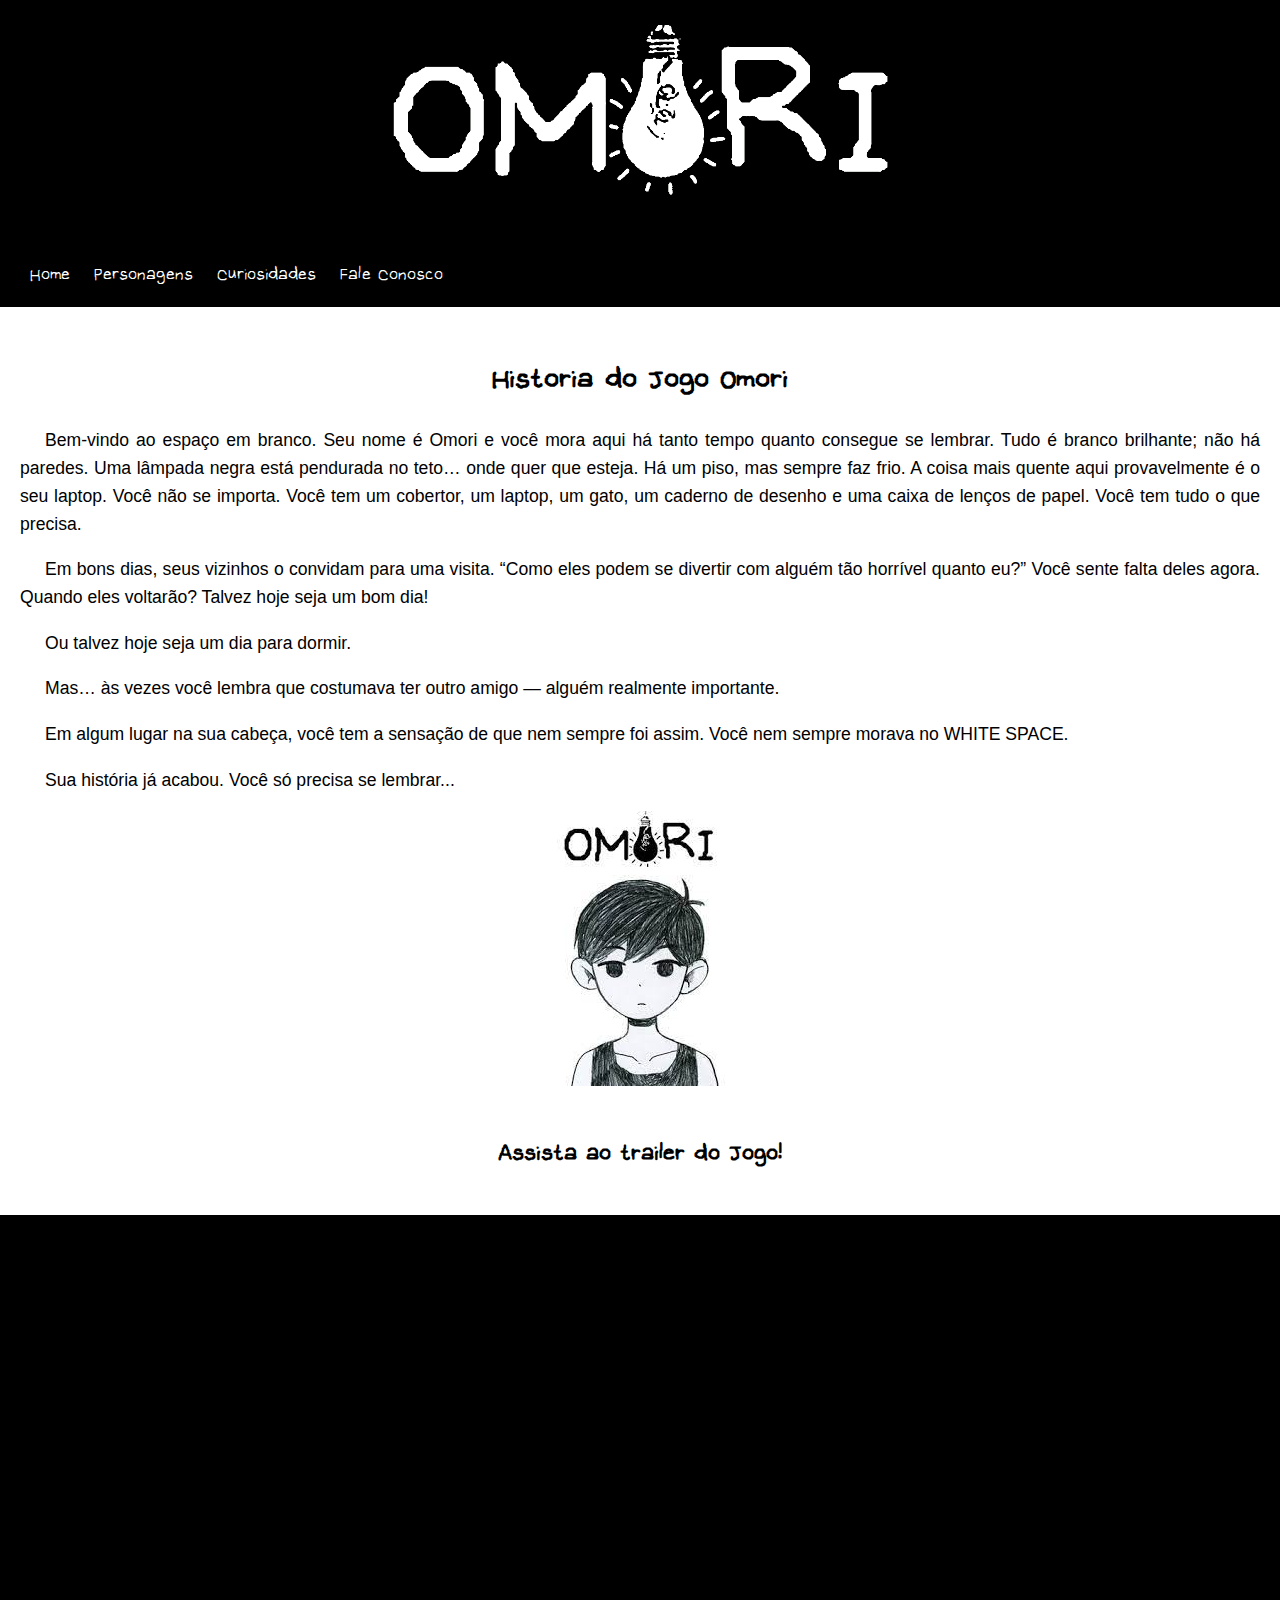
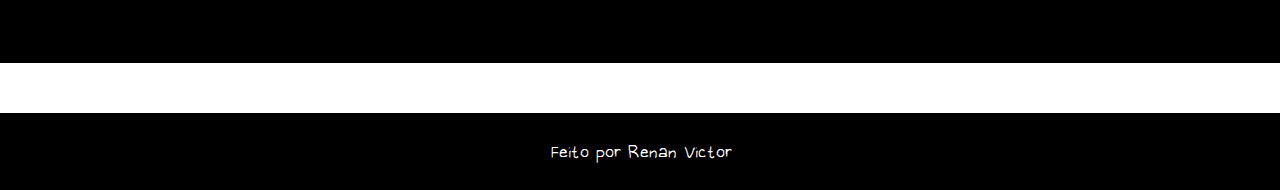
<file: index.html>
<!DOCTYPE html>
<html lang="en">
<head>
    <meta charset="UTF-8">
    <meta name="viewport" content="width=device-width, initial-scale=1.0">
    <link rel="stylesheet" href="style.css">
    <link rel="shortcut icon" href="imagens/omori icone.png" type="image/x-icon">
    <title>Omori</title>
</head>
<body>
    <header>
      
    </header>      
        <nav>
       <a href="index.html" target="_self">Home</a>
        <a href="personagens.html" target="_self">Personagens</a>
        <a href="curiosidades.html" target="_self">Curiosidades</a>
        <a href="#">Fale Conosco</a>
    </nav>
    <main>

<article>
    <h1>Historia do Jogo Omori</h1>

    <p>Bem-vindo ao espaço em branco. Seu nome é Omori e você mora aqui há tanto tempo quanto consegue se lembrar. Tudo é branco brilhante; não há paredes. Uma lâmpada negra está pendurada no teto… onde quer que esteja. Há um piso, mas sempre faz frio. A coisa mais quente aqui provavelmente é o seu laptop. Você não se importa. Você tem um cobertor, um laptop, um gato, um caderno de desenho e uma caixa de lenços de papel. Você tem tudo o que precisa.

    </p>

    <p>Em bons dias, seus vizinhos o convidam para uma visita. “Como eles podem se divertir com alguém tão horrível quanto eu?” Você sente falta deles agora. Quando eles voltarão? Talvez hoje seja um bom dia!

    </p>

    <p>Ou talvez hoje seja um dia para dormir.

    </p>

    <p>Mas… às vezes você lembra que costumava ter outro amigo — alguém realmente importante.
    </p>

    <p>Em algum lugar na sua cabeça, você tem a sensação de que nem sempre foi assim. Você nem sempre morava no WHITE SPACE.</p>


    <p>Sua história já acabou. Você só precisa se lembrar...</p>

        <img src="imagens/download.jpg" alt="" class="fotojogo">

        <h2>Assista ao trailer do Jogo!</h2>

        <div id="video">
            <iframe width="560" height="315" src="https://www.youtube.com/embed/erzgjfU271g" title="YouTube video player" frameborder="0" allow="accelerometer; autoplay; clipboard-write; encrypted-media; gyroscope; picture-in-picture; web-share" allowfullscreen></iframe>
        </div>

</article>

    </main>

<footer>
    <p>Feito por Renan Victor</p>
</footer>
</body>
</html>
</file>
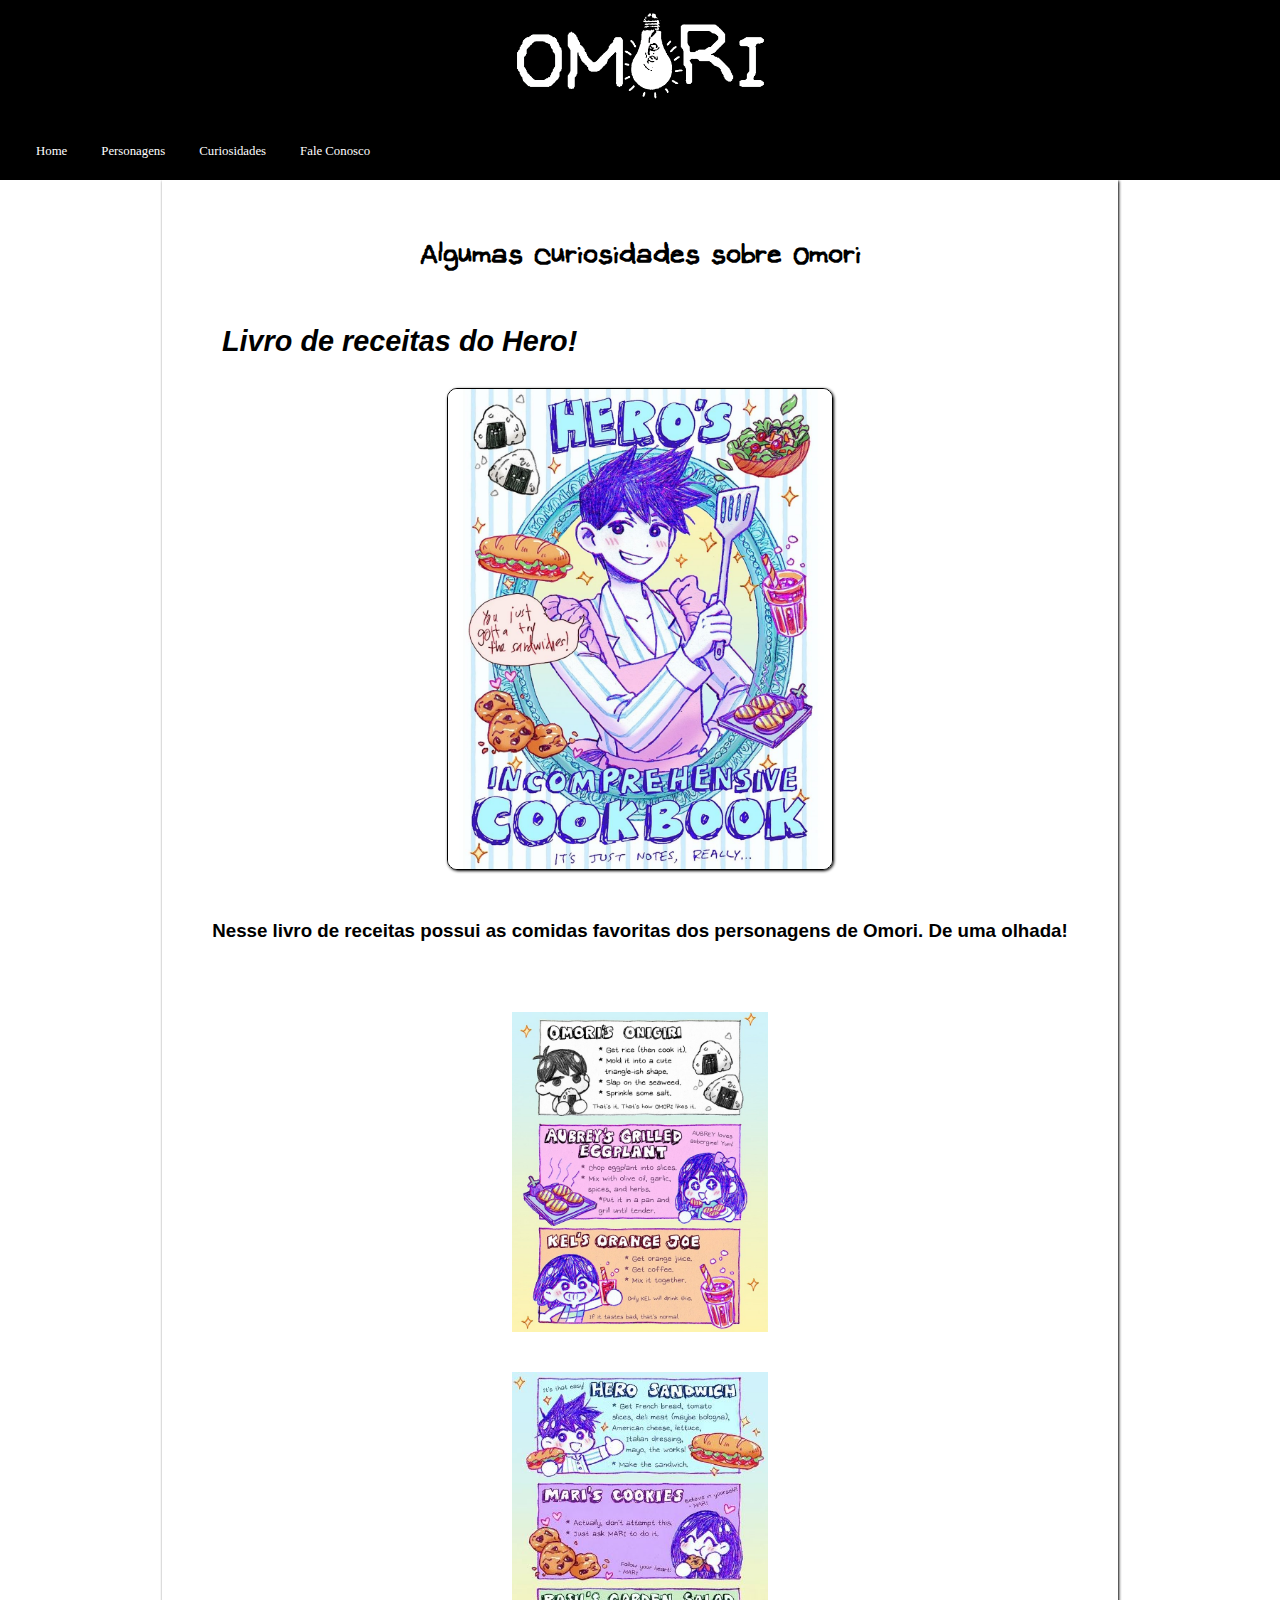
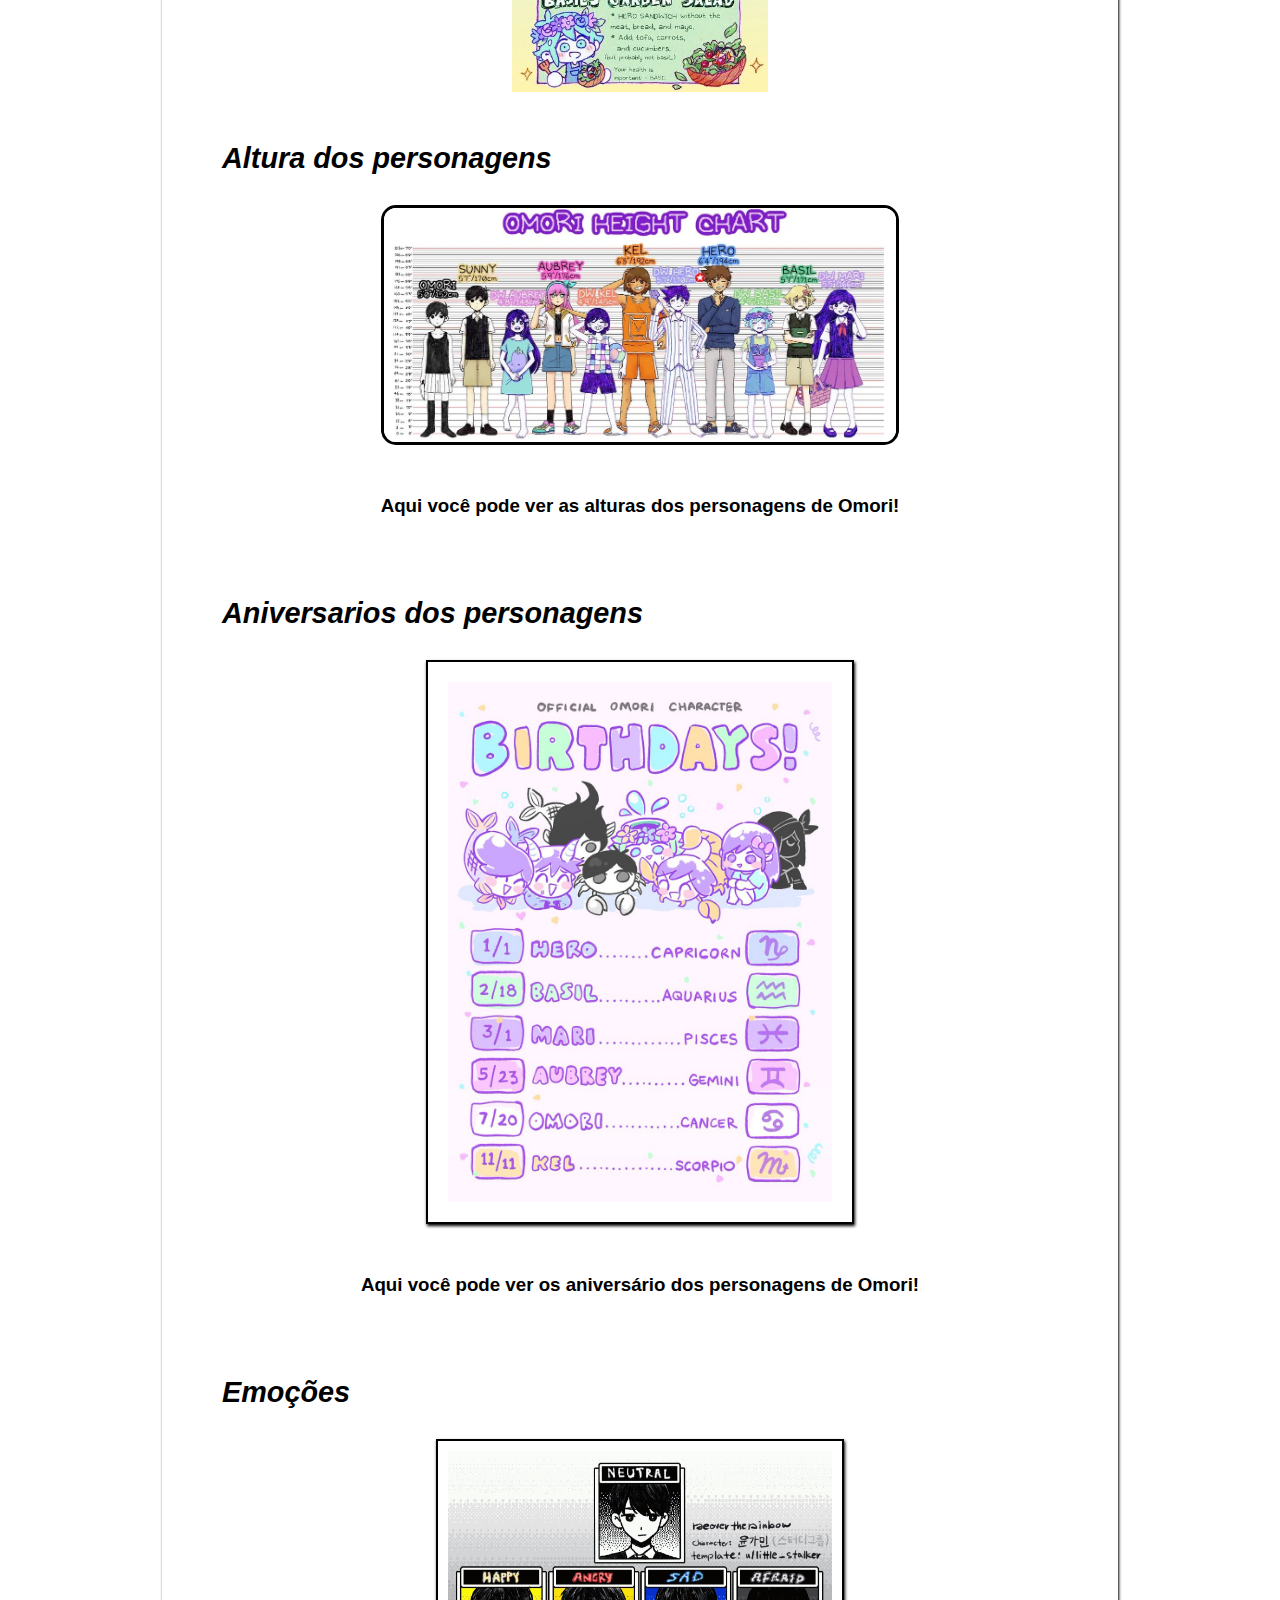
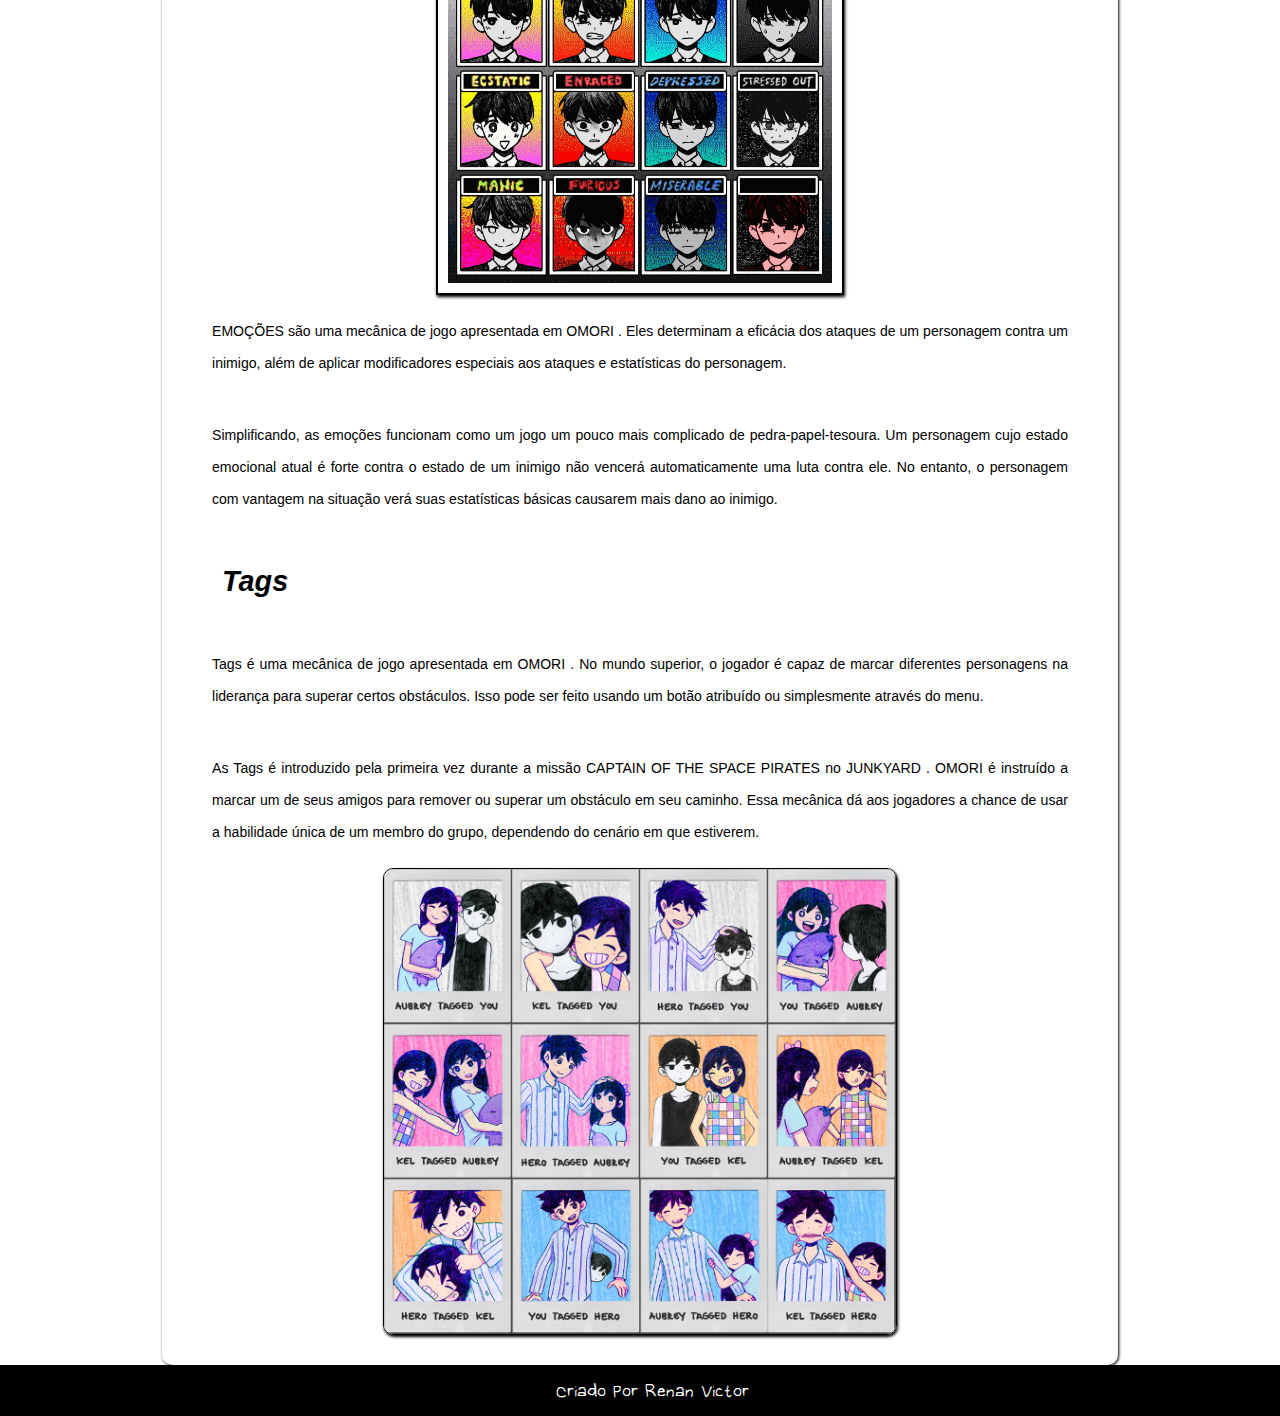
<file: curiosidades.html>
<!DOCTYPE html>
<html lang="en">
<head>
    <meta charset="UTF-8">
    <meta name="viewport" content="width=device-width, initial-scale=1.0">
    <link rel="stylesheet" href="curiosidades.css">
    <link rel="shortcut icon" href="omori icone.png" type="image/x-icon">
    <title>Curiosidades</title>
</head>
<body>
    <header>
            <img src="imagens/omori-logo.png" alt="" id="logo">
  
    <nav>
        <a href="index.html" target="_self">Home</a>
        <a href="personagens.html" target="_self">Personagens</a>
        <a href="curiosidades.html" target="_self">Curiosidades</a>
        <a href="#">Fale Conosco</a>
    </nav>
      </header>
    <main> 
        <article>
            <h1>Algumas Curiosidades sobre Omori</h1>
        
           <h2>Livro de receitas do Hero!
        </h2>
            <div id="Livro">
               <img src="imagens/capa_livro.jpg" alt="">
            </div>

            <h3>Nesse livro de receitas possui as comidas favoritas dos personagens de Omori. De uma olhada!</h3>

            <div id="Receitas">
               <img src="imagens/receitas 1.jpg" alt="">
               <img src="imagens/receitas 2.jfif" alt="">
            </div>
              
            
   

        
            <h2>Altura dos personagens</h2>

          
            <div id="altura">
                <img src="imagens/alturas.JPG" alt="">
         
            </div>
            
         

            <h3>Aqui você pode ver as alturas dos personagens de Omori!</h3>
        




            <h2>Aniversarios dos personagens</h2>

            <div id="aniversario">

                <img src="imagens/aniversario.jpg" alt="">

            </div>

            <h3>Aqui você pode ver os aniversário dos personagens de Omori!</h3>
        

       
        <h2>Emoções</h2>

      <div id="gifemoções">
        <img src="imagens/emoçoes.gif" alt="">
      </div>

            
        <p>EMOÇÕES são uma mecânica de jogo apresentada em OMORI . Eles determinam a eficácia dos ataques de um personagem contra um inimigo, além de aplicar modificadores especiais aos ataques e estatísticas do personagem.
        </p>

        <p>Simplificando, as emoções funcionam como um jogo um pouco mais complicado de pedra-papel-tesoura. Um personagem cujo estado emocional atual é forte contra o estado de um inimigo não vencerá automaticamente uma luta contra ele. No entanto, o personagem com vantagem na situação verá suas estatísticas básicas causarem mais dano ao inimigo.

        </p>


        <h2>Tags</h2>
       <p>Tags é uma mecânica de jogo apresentada em OMORI . No mundo superior, o jogador é capaz de marcar diferentes personagens na liderança para superar certos obstáculos. Isso pode ser feito usando um botão atribuído ou simplesmente através do menu.
    </p>

    <p>As Tags é introduzido pela primeira vez durante a missão CAPTAIN OF THE SPACE PIRATES no JUNKYARD . OMORI é instruído a marcar um de seus amigos para remover ou superar um obstáculo em seu caminho. Essa mecânica dá aos jogadores a chance de usar a habilidade única de um membro do grupo, dependendo do cenário em que estiverem.</p>

        <div id="tags">
            <img src="imagens/tags.jpg" alt="">
        </div>

        </article>


    </main>

    <footer>
        <p>Criado Por Renan Victor</p>
    </footer>
</body>
</html>
</file>
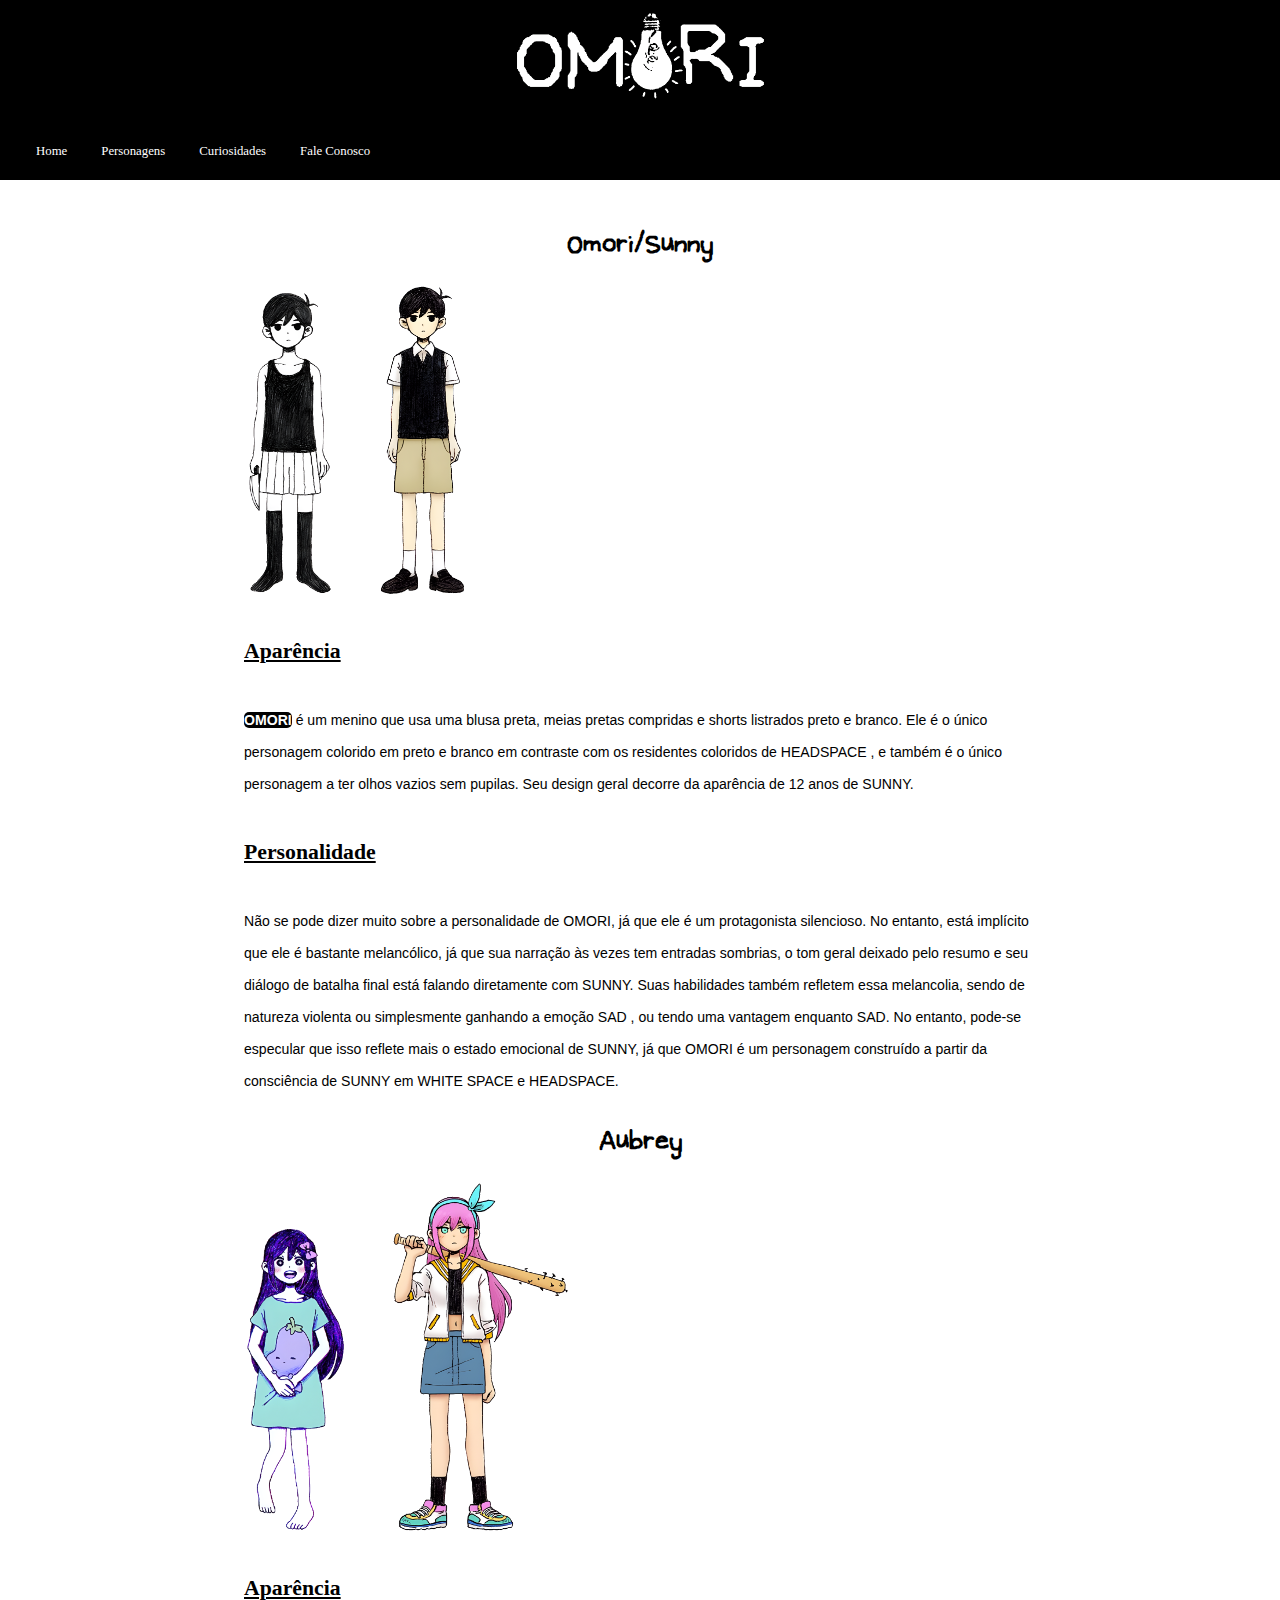
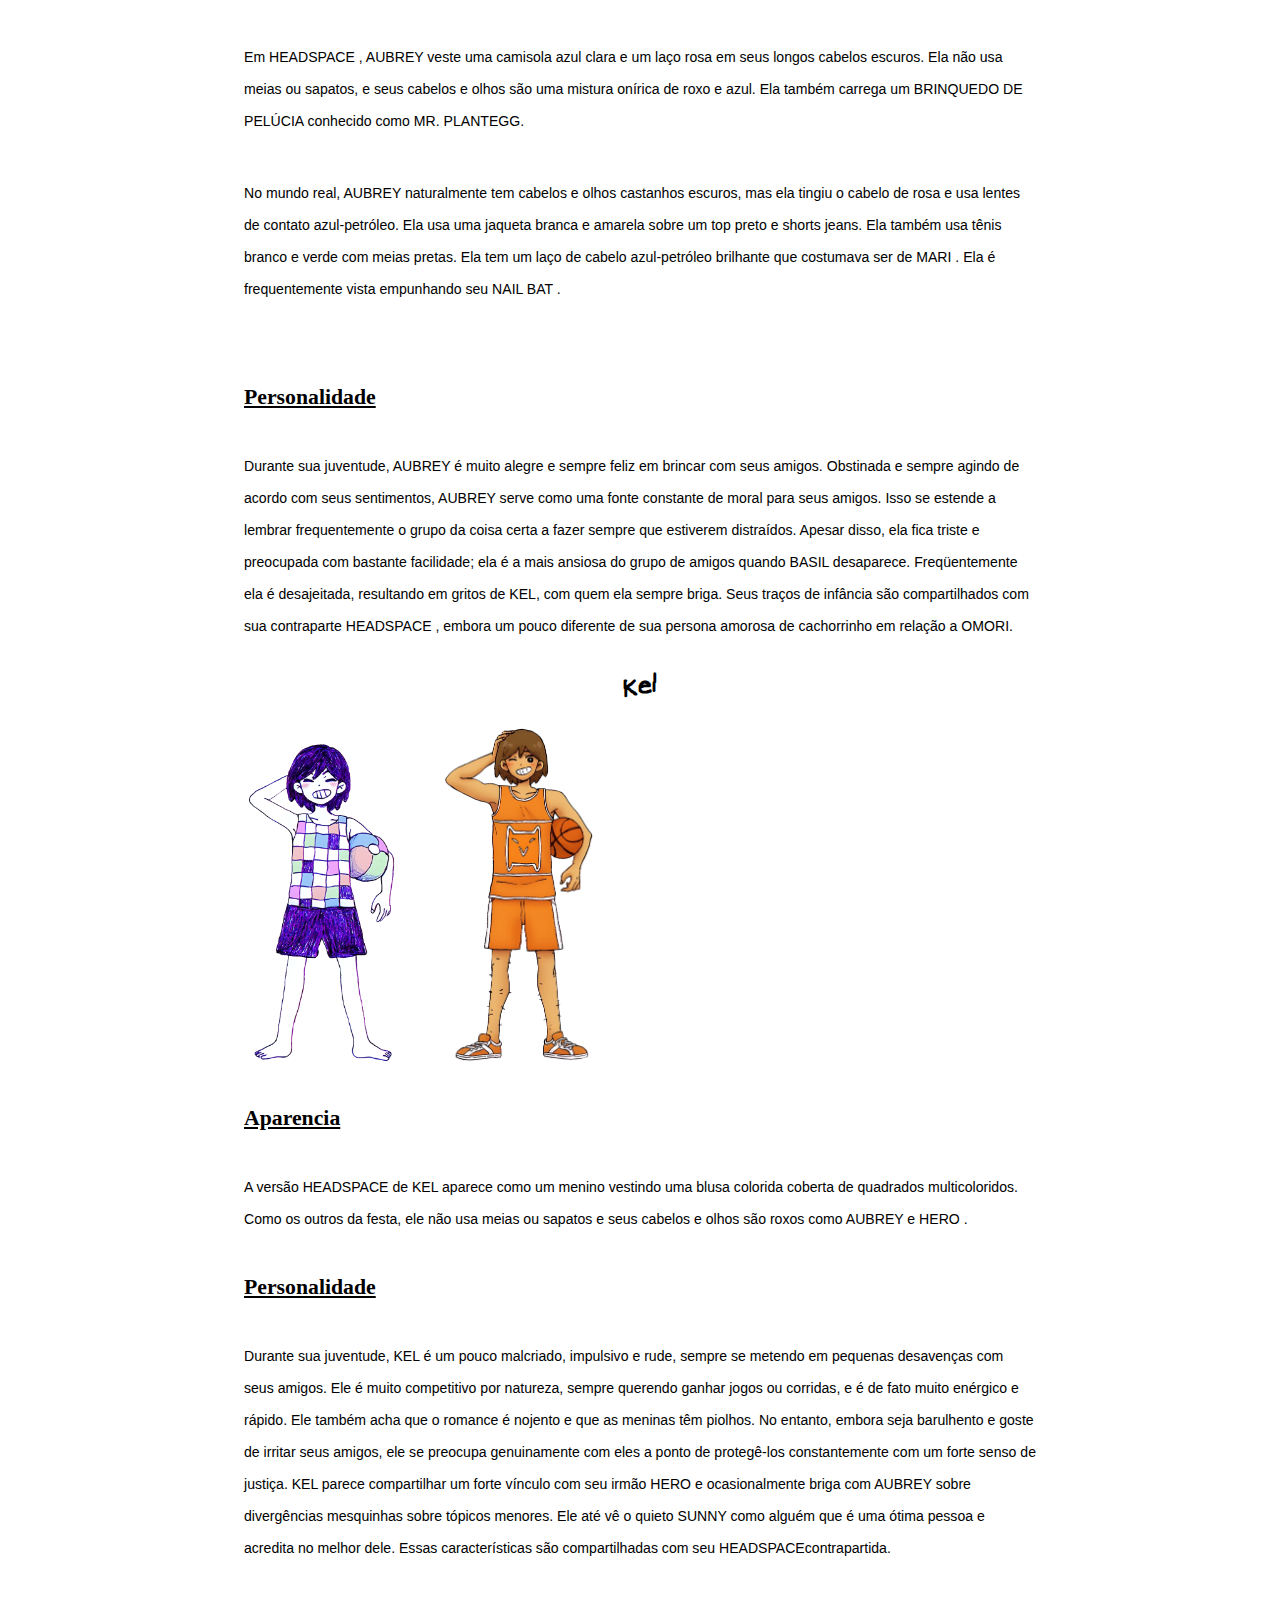
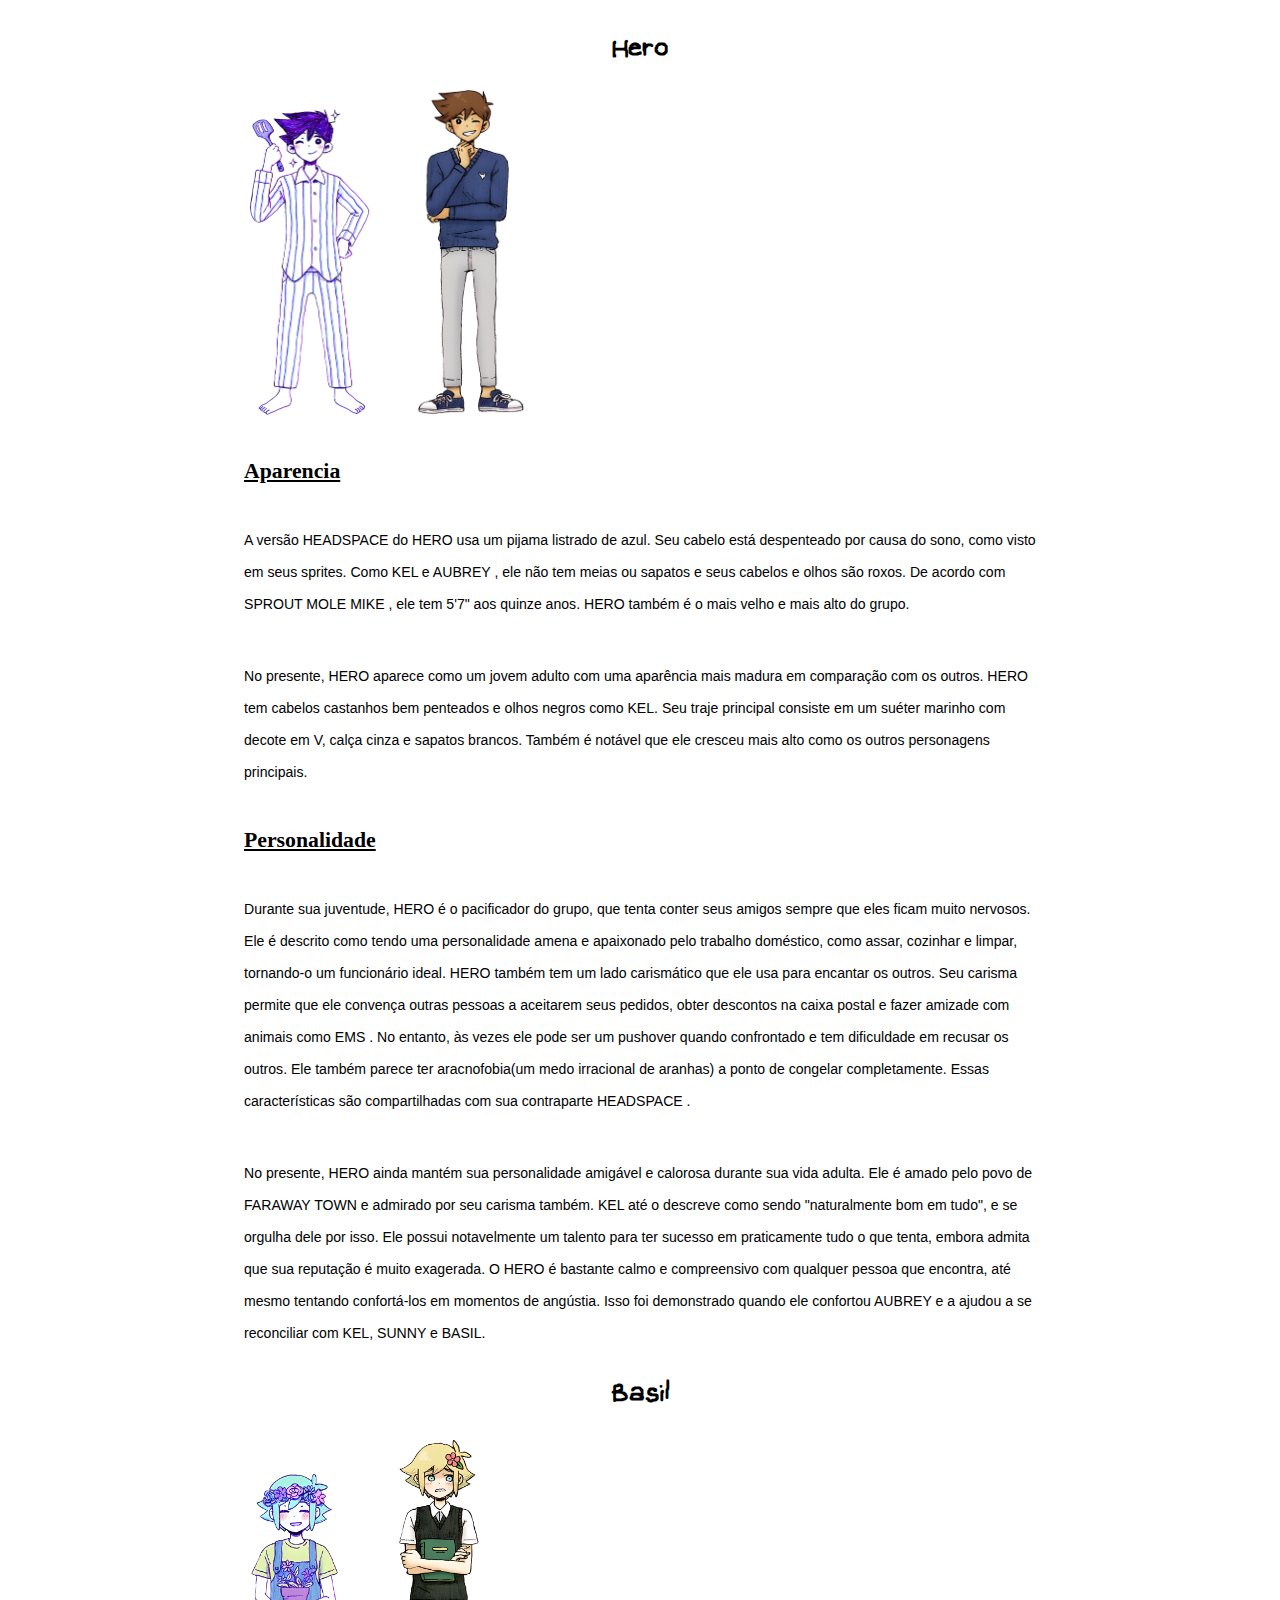
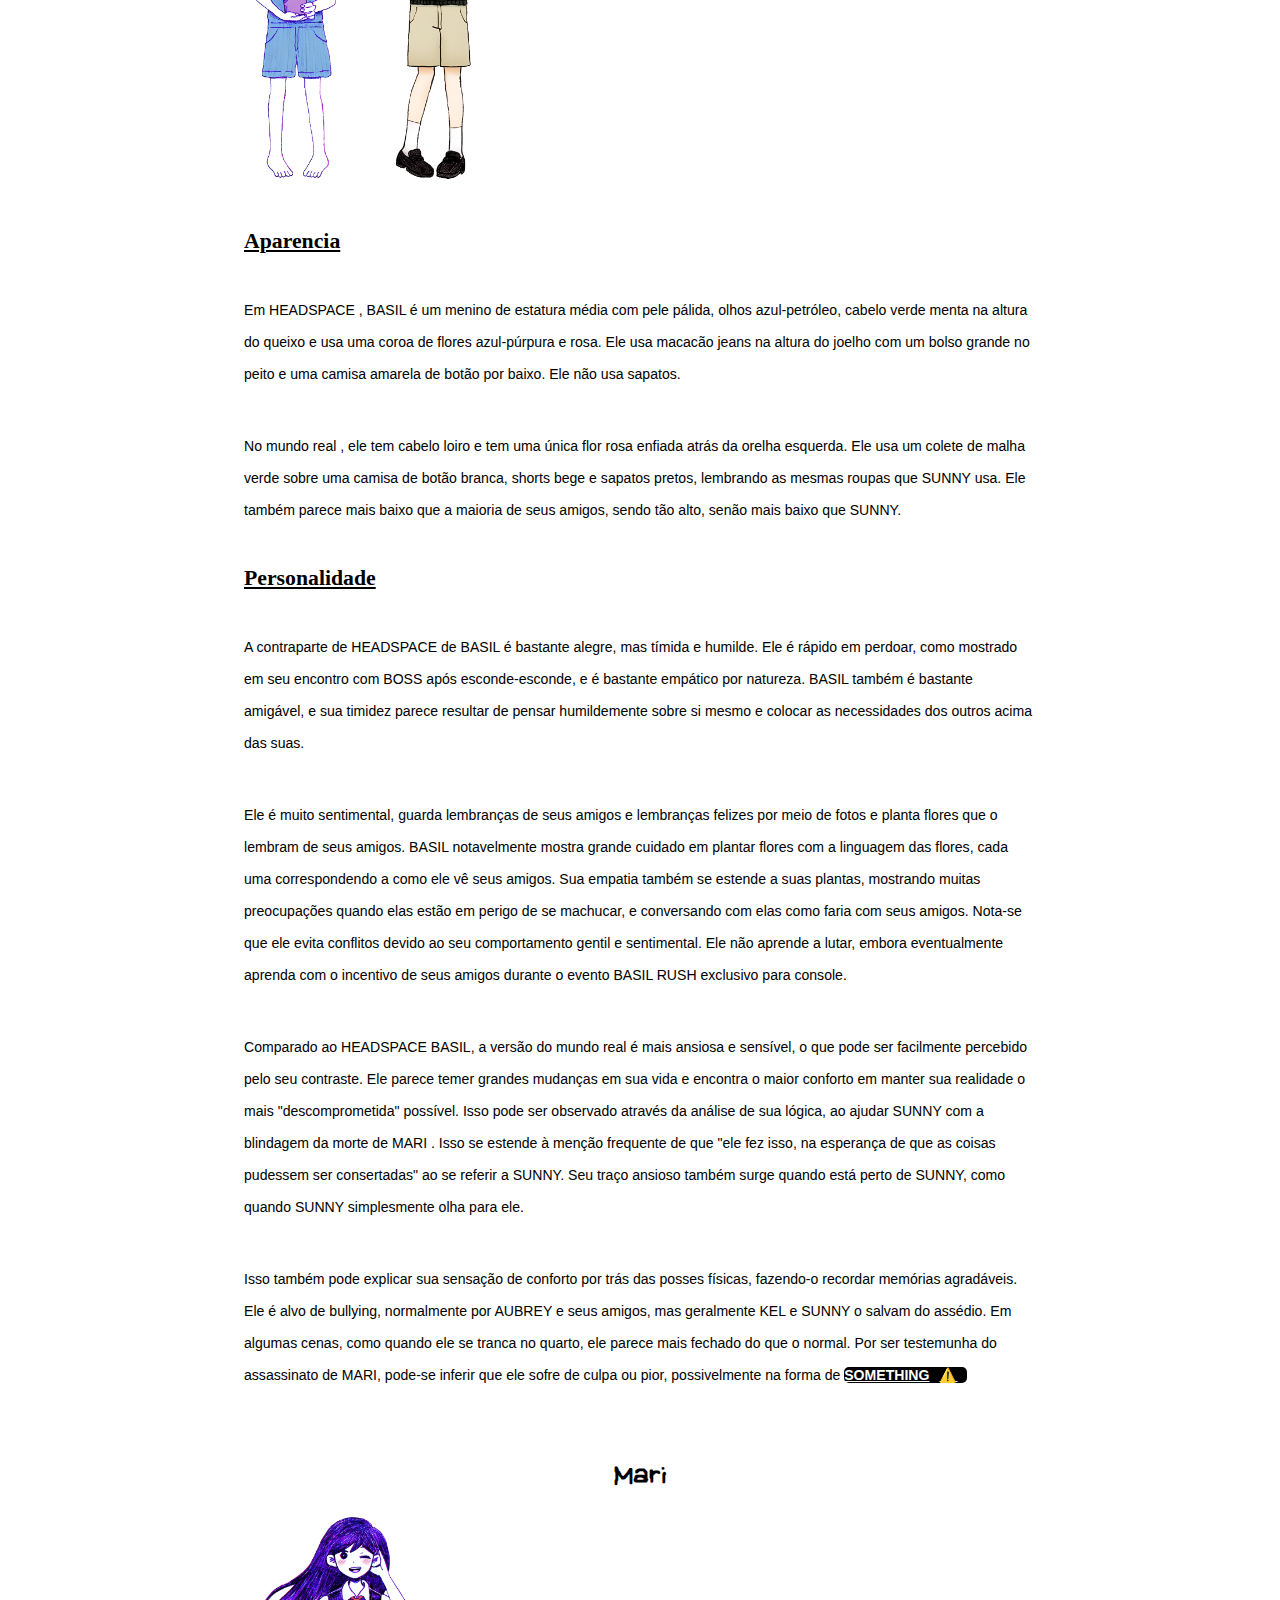
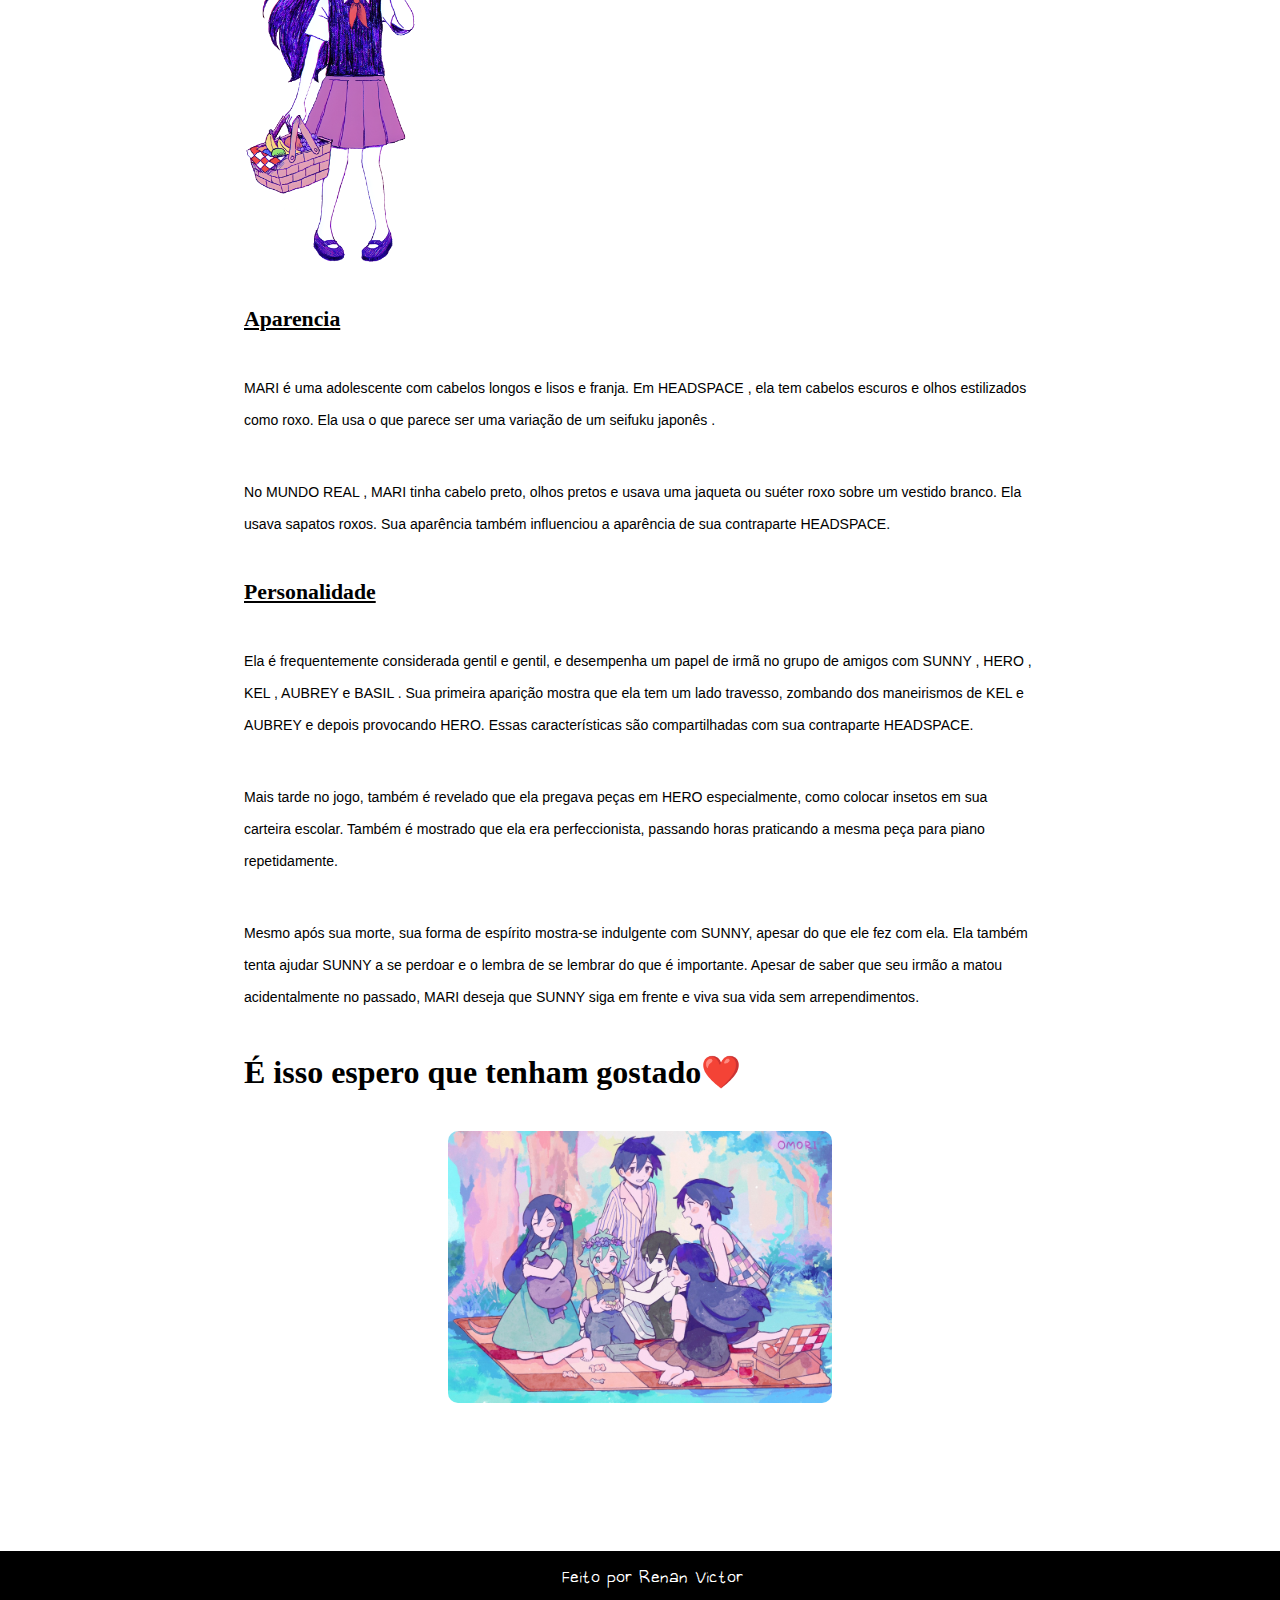
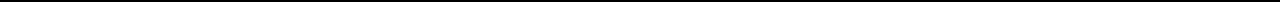
<file: personagens.html>
<!DOCTYPE html>
<html lang="en">
<head>
    <meta charset="UTF-8">
    <meta name="viewport" content="width=device-width, initial-scale=1.0">
    <link rel="stylesheet" href="personagens.css">
    <link rel="shortcut icon" href="omori icone.png" type="image/x-icon">
    <title>Personagens</title>
</head>
<body>
   <header>
    
    <img src="imagens/omori-logo.png" alt="" id="logo">
  
  
    
    <nav>
        <a href="index.html" target="_self">Home</a>
        <a href="personagens.html" target="_self">Personagens</a>
        <a href="curiosidades.html" target="_self">Curiosidades</a>
        <a href="#">Fale Conosco</a>
    </nav>
    
         </header>

    <main>

    <article>

        

        <h2>Omori/Sunny</h2>
        <div id="personagens">
            <img src="imagens/Omori_Fullbody_Profile.png" alt="" class="sunny">

            <img src="imagens/sunny.png" alt="" class="sunny">
        </div>
        <h3>Aparência</h3>
        <p><strong>OMORI</strong> é um menino que usa uma blusa preta, meias pretas compridas e shorts listrados preto e branco. Ele é o único personagem colorido em preto e branco em contraste com os residentes coloridos de HEADSPACE , e também é o único personagem a ter olhos vazios sem pupilas. Seu design geral decorre da aparência de 12 anos de SUNNY.

        </p>

        <h3>Personalidade</h3>
            <p>Não se pode dizer muito sobre a personalidade de OMORI, já que ele é um protagonista silencioso. No entanto, está implícito que ele é bastante melancólico, já que sua narração às vezes tem entradas sombrias, o tom geral deixado pelo resumo e seu diálogo de batalha final está falando diretamente com SUNNY. Suas habilidades também refletem essa melancolia, sendo de natureza violenta ou simplesmente ganhando a emoção SAD , ou tendo uma vantagem enquanto SAD. No entanto, pode-se especular que isso reflete mais o estado emocional de SUNNY, já que OMORI é um personagem construído a partir da consciência de SUNNY em WHITE SPACE e HEADSPACE.

            </p>

            <h2>Aubrey</h2>
            <div id="personagens">
                <img src="imagens/DW_Aubrey_Fullbody_Profile.png" alt="" class="aubrey">

               <img src="imagens/aubrey realword.png" alt="" class="aubrey2">
            </div>
            <h3>Aparência</h3>
            <p>Em HEADSPACE , AUBREY veste uma camisola azul clara e um laço rosa em seus longos cabelos escuros. Ela não usa meias ou sapatos, e seus cabelos e olhos são uma mistura onírica de roxo e azul. Ela também carrega um BRINQUEDO DE PELÚCIA conhecido como MR. PLANTEGG.
                <p>No mundo real, AUBREY naturalmente tem cabelos e olhos castanhos escuros, mas ela tingiu o cabelo de rosa e usa lentes de contato azul-petróleo. Ela usa uma jaqueta branca e amarela sobre um top preto e shorts jeans. Ela também usa tênis branco e verde com meias pretas. Ela tem um laço de cabelo azul-petróleo brilhante que costumava ser de MARI . Ela é frequentemente vista empunhando seu NAIL BAT .</p>
            </p>
            <h3>Personalidade</h3>
            <p>Durante sua juventude, AUBREY é muito alegre e sempre feliz em brincar com seus amigos. Obstinada e sempre agindo de acordo com seus sentimentos, AUBREY serve como uma fonte constante de moral para seus amigos.  Isso se estende a lembrar frequentemente o grupo da coisa certa a fazer sempre que estiverem distraídos. Apesar disso, ela fica triste e preocupada com bastante facilidade; ela é a mais ansiosa do grupo de amigos quando BASIL desaparece.  Freqüentemente ela é desajeitada, resultando em gritos de KEL, com quem ela sempre briga. Seus traços de infância são compartilhados com sua contraparte HEADSPACE , embora um pouco diferente de sua persona amorosa de cachorrinho em relação a OMORI.</p>

            <h2>Kel</h2>
           <div id="personagens">
            <img src="imagens/DW_Kel_Fullbody_Profile.png" alt="" class="kel">

            <img src="imagens/kel realwolrd.webp" alt="" class="kel">
        
        </div>
        <h3>Aparencia</h3>
        <p>A versão HEADSPACE de KEL aparece como um menino vestindo uma blusa colorida coberta de quadrados multicoloridos. Como os outros da festa, ele não usa meias ou sapatos e seus cabelos e olhos são roxos como AUBREY e HERO .

            <h3>Personalidade</h3>
            <p>Durante sua juventude, KEL é um pouco malcriado, impulsivo e rude, sempre se metendo em pequenas desavenças com seus amigos. Ele é muito competitivo por natureza, sempre querendo ganhar jogos ou corridas, e é de fato muito enérgico e rápido. Ele também acha que o romance é nojento e que as meninas têm piolhos.  No entanto, embora seja barulhento e goste de irritar seus amigos, ele se preocupa genuinamente com eles a ponto de protegê-los constantemente com um forte senso de justiça.  KEL parece compartilhar um forte vínculo com seu irmão HERO e ocasionalmente briga com AUBREY sobre divergências mesquinhas sobre tópicos menores. Ele até vê o quieto SUNNY como alguém que é uma ótima pessoa e acredita no melhor dele. Essas características são compartilhadas com seu HEADSPACEcontrapartida.</p>
        </p>
        
            <h2>Hero</h2>
            <div id="personagens">
                <img src="imagens/DW_Hero_Fullbody_Profile.png" alt="" class="hero">
               <img src="imagens/hero realword.png" alt="" class="hero2">
            </div>
            <h3>Aparencia</h3>
            <p>A versão HEADSPACE do HERO usa um pijama listrado de azul. Seu cabelo está despenteado por causa do sono, como visto em seus sprites. Como KEL e AUBREY , ele não tem meias ou sapatos e seus cabelos e olhos são roxos. De acordo com SPROUT MOLE MIKE , ele tem 5'7" aos quinze anos. HERO também é o mais velho e mais alto do grupo.
            </p>

            <p>No presente, HERO aparece como um jovem adulto com uma aparência mais madura em comparação com os outros. HERO tem cabelos castanhos bem penteados e olhos negros como KEL. Seu traje principal consiste em um suéter marinho com decote em V, calça cinza e sapatos brancos. Também é notável que ele cresceu mais alto como os outros personagens principais.

            </p>

            <h3>Personalidade</h3>
            <p>Durante sua juventude, HERO é o pacificador do grupo, que tenta conter seus amigos sempre que eles ficam muito nervosos. Ele é descrito como tendo uma personalidade amena e apaixonado pelo trabalho doméstico, como assar, cozinhar e limpar, tornando-o um funcionário ideal.  HERO também tem um lado carismático que ele usa para encantar os outros.   Seu carisma permite que ele convença outras pessoas a aceitarem seus pedidos, obter descontos na caixa postal e fazer amizade com animais como EMS . No entanto, às vezes ele pode ser um pushover quando confrontado e tem dificuldade em recusar os outros. Ele também parece ter aracnofobia(um medo irracional de aranhas) a ponto de congelar completamente. Essas características são compartilhadas com sua contraparte HEADSPACE .</p>
            
            <p>No presente, HERO ainda mantém sua personalidade amigável e calorosa durante sua vida adulta. Ele é amado pelo povo de FARAWAY TOWN e admirado por seu carisma também. KEL até o descreve como sendo "naturalmente bom em tudo", e se orgulha dele por isso.  Ele possui notavelmente um talento para ter sucesso em praticamente tudo o que tenta, embora admita que sua reputação é muito exagerada. O HERO é bastante calmo e compreensivo com qualquer pessoa que encontra, até mesmo tentando confortá-los em momentos de angústia. Isso foi demonstrado quando ele confortou AUBREY e a ajudou a se reconciliar com KEL, SUNNY e BASIL.</p>

            <h2>Basil</h2>
            <div id="personagens">
                <img src="imagens/DW_Basil_Fullbody_Profile.png".png" alt="" class="basil">

                <img src="imagens/basil realworld.png" alt="" class="basil">
            </div>

            <h3>Aparencia</h3>

            <p>Em HEADSPACE , BASIL é um menino de estatura média com pele pálida, olhos azul-petróleo, cabelo verde menta na altura do queixo e usa uma coroa de flores azul-púrpura e rosa. Ele usa macacão jeans na altura do joelho com um bolso grande no peito e uma camisa amarela de botão por baixo. Ele não usa sapatos.

            </p>

            <p>No mundo real , ele tem cabelo loiro e tem uma única flor rosa enfiada atrás da orelha esquerda. Ele usa um colete de malha verde sobre uma camisa de botão branca, shorts bege e sapatos pretos, lembrando as mesmas roupas que SUNNY usa. Ele também parece mais baixo que a maioria de seus amigos, sendo tão alto, senão mais baixo que SUNNY.

            </p>

            <h3>Personalidade</h3>

            <p>A contraparte de HEADSPACE de BASIL é bastante alegre, mas tímida e humilde.  Ele é rápido em perdoar, como mostrado em seu encontro com BOSS após esconde-esconde, e é bastante empático por natureza.  BASIL também é bastante amigável, e sua timidez parece resultar de pensar humildemente sobre si mesmo e colocar as necessidades dos outros acima das suas.</p>

            <p>Ele é muito sentimental, guarda lembranças de seus amigos e lembranças felizes por meio de fotos e planta flores que o lembram de seus amigos.  BASIL notavelmente mostra grande cuidado em plantar flores com a linguagem das flores, cada uma correspondendo a como ele vê seus amigos.    Sua empatia também se estende a suas plantas, mostrando muitas preocupações quando elas estão em perigo de se machucar, e conversando com elas como faria com seus amigos. Nota-se que ele evita conflitos devido ao seu comportamento gentil e sentimental.  Ele não aprende a lutar, embora eventualmente aprenda com o incentivo de seus amigos durante o evento BASIL RUSH exclusivo para console.</p>

            <p>Comparado ao HEADSPACE BASIL, a versão do mundo real é mais ansiosa e sensível, o que pode ser facilmente percebido pelo seu contraste. Ele parece temer grandes mudanças em sua vida e encontra o maior conforto em manter sua realidade o mais "descomprometida" possível.  Isso pode ser observado através da análise de sua lógica, ao ajudar SUNNY com a blindagem da morte de MARI . Isso se estende à menção frequente de que "ele fez isso, na esperança de que as coisas pudessem ser consertadas" ao se referir a SUNNY. Seu traço ansioso também surge quando está perto de SUNNY, como quando SUNNY simplesmente olha para ele.</p>

            <p>Isso também pode explicar sua sensação de conforto por trás das posses físicas, fazendo-o recordar memórias agradáveis. Ele é alvo de bullying, normalmente por AUBREY e seus amigos, mas geralmente KEL e SUNNY o salvam do assédio. Em algumas cenas, como quando ele se tranca no quarto, ele parece mais fechado do que o normal. Por ser testemunha do assassinato de MARI, pode-se inferir que ele sofre de culpa ou pior, possivelmente na forma de <strong><a href="something.html" target="_blank">SOMETHING</p></a></strong>

            </p>

            <h2>Mari</h2>
            <div id="personagens">
                <img src="imagens/DW_Mari_Fullbody_Profile.png" alt="" class="mari">
            </div>
            <h3>Aparencia</h3>
            <p>MARI é uma adolescente com cabelos longos e lisos e franja. Em HEADSPACE , ela tem cabelos escuros e olhos estilizados como roxo. Ela usa o que parece ser uma variação de um seifuku japonês .</p>

            <p>No MUNDO REAL , MARI tinha cabelo preto, olhos pretos e usava uma jaqueta ou suéter roxo sobre um vestido branco. Ela usava sapatos roxos. Sua aparência também influenciou a aparência de sua contraparte HEADSPACE.</p>

            <h3>Personalidade</h3>

            <p>Ela é frequentemente considerada gentil e gentil, e desempenha um papel de irmã no grupo de amigos com SUNNY , HERO , KEL , AUBREY e BASIL . Sua primeira aparição mostra que ela tem um lado travesso, zombando dos maneirismos de KEL e AUBREY e depois provocando HERO. Essas características são compartilhadas com sua contraparte HEADSPACE.</p>

            <p>Mais tarde no jogo, também é revelado que ela pregava peças em HERO especialmente, como colocar insetos em sua carteira escolar. Também é mostrado que ela era perfeccionista, passando horas praticando a mesma peça para piano repetidamente.</p>

            <p>Mesmo após sua morte, sua forma de espírito mostra-se indulgente com SUNNY, apesar do que ele fez com ela. Ela também tenta ajudar SUNNY a se perdoar e o lembra de se lembrar do que é importante. Apesar de saber que seu irmão a matou acidentalmente no passado, MARI deseja que SUNNY siga em frente e viva sua vida sem arrependimentos.</p>

            
                <h1> É isso espero que tenham gostado</h1>

              
                    <div id="final">

                        <img src="imagens/agradecimento2.jpg" alt="">

                    </div>

    </article>
    </main>
    <footer><p>Feito por Renan Victor</p></footer>
</body>


</html>
</file>
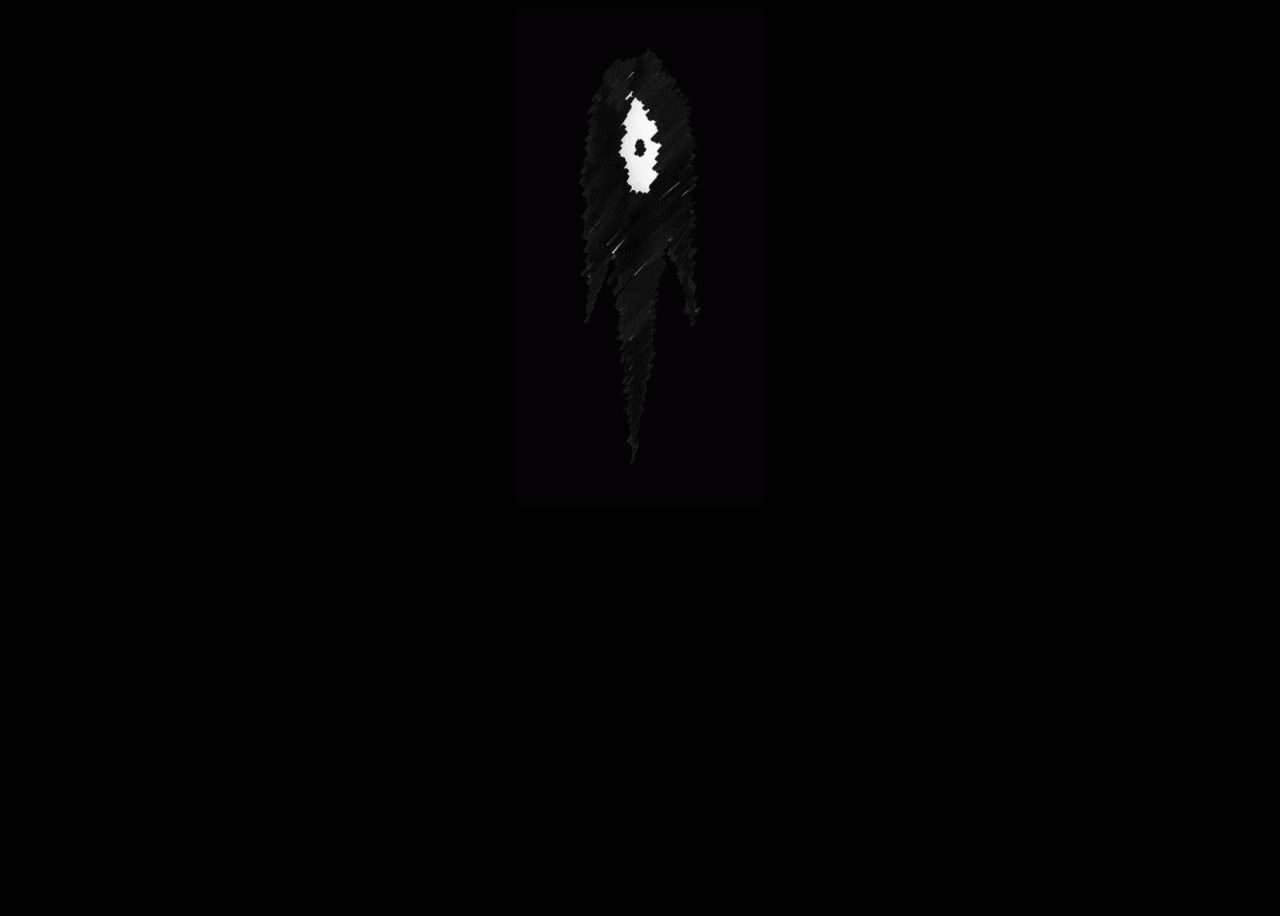
<file: something.html>
<!DOCTYPE html>
<html lang="en">
<head>
    <meta charset="UTF-8">
    <meta name="viewport" content="width=device-width, initial-scale=1.0">
    <title>Something</title>
    <style>
        body{
            height: 100vh;
            background-color: black;
           
        }

        img{
            margin: auto;
            display: block;
            cursor: pointer;
        }

        audio{
            display: none;
        }

    </style>
</head>
<body  onclick="autoAudio()">
    <img src="imagens/something-omori.gif" alt="">

  
    <audio id="playAudio" autoplay controls>

        <source src="imagens/something.mp3" type="">

    </audio>

  
</body>

<script>

window.onload = autoAudio;

function autoAudio() {  
  document.querySelector("#playAudio").play()

}
</script>


</html>
</file>
<file: style.css>
@charset "UTF-8";

@font-face {
    font-family: "Omori";
    src: url(fontes/OMORI_GAME.ttf) format(truetype); 
}

@font-face {
    font-family: "Omori1";
    src: url(fontes/OMORI_GAME2.ttf) format(truetype);
}

@import url('https://fonts.googleapis.com/css2?family=Ubuntu:wght@300&display=swap');

body{
    height: 100vh;
    background-color: black;
    margin: auto;
}

header{
    background-color: black;
    background-image: url(imagens/omori-logo.png);
    background-repeat: no-repeat;
    background-size: contain;
    background-position: center center;
    background-attachment: scroll;
    height: 200px;
    padding: 20px;
    
}



#logo{
    margin: auto;
    display: block;
    max-width: 1000px;
    min-width: 320px;
}

nav{
    padding: 20px;
    margin: auto;
    background-color: black;
}

nav > a {
   
    color: white;
    padding: 10px;
    text-decoration: none;
    font-family: 'Omori1';
    font-size: 1.5em;
}

nav >a:hover{
    background-color: rgb(230, 166, 230);
    border-radius: 10px;
    transition-duration: 1s;
}

main{
    background-color: white;
    margin: auto;
    padding: 20px;
}

main h1{
    font-family: "Omori1";
    font-size: 2.5em;
    text-align: center;
}

main h2{
    text-align: center;
    padding: 20px;
    font-family: "Omori1";
    font-size: 2em;
}

main p{
    text-align: justify;
    line-height: 28px;
    text-indent: 25px;
    font-family: 'Ubuntu', sans-serif;
    font-size: 1.1em;
    font-weight: normal;
    
   
}

.fotojogo{
    margin: auto;
    display: block;
}

div#video{
    background-color: black;
    margin: 0px -20px 30px -20px;
    padding: 200px;
    padding-bottom: 20%;
    position: relative;

}

div#video > iframe{
   
    position: absolute;
    top: 5%;
    left: 5%;
    width: 90vw;
    height: 90%;

}


footer{
    background-color: black;
   width: 100%;
   padding: 1px;
   border-radius: 10px;
}

footer > p{
    color: white;
    text-align: center;
    font-family: "Omori1";
    font-size: 1.5em;
}
</file>
<file: curiosidades.css>
@charset "UTF-8";



@font-face {
    font-family: Omori;
    src: url(fontes/OMORI_GAME.ttf) format(truetype);
}

@font-face {
    font-family: Omori1;
    src: url(fontes/OMORI_GAME2.ttf) format(truetype);
}



  @import url('https://fonts.googleapis.com/css2?family=Ubuntu:wght@300&display=swap');



  @import url('https://fonts.googleapis.com/css2?family=Belanosima&display=swap');

  *{
    margin: 0;
    padding: 0; 
   }
   
   
 
   
   body{
    height: 100vh;
    background-image: url(https://64.media.tumblr.com/88a77a6e025bd356fbb23b1c2c469514/9b70497cc2682c30-7f/s640x960/159560ce36deaefe3a39720fadbb530762620ecf.gifv);
    background-repeat: no-repeat;
    background-size: cover;
    background-position: center center;
    background-attachment: fixed;
    overflow-x: hidden;
}

header{
    
   height: auto;

    background-color: black;
    
    padding: 1px;

}

#logo{
    display: block;
    width: 20vw;
    margin: auto;

    
}

nav{

    margin: auto;
    padding: 20px;
}


nav > a{
    font-size: 1vw;
    padding: 15px;
    color: white;
    text-decoration: none;
    
}

nav > a:hover{
    background-color:#4010BD;
    padding: 10px;
    border-radius: 10px;
}
   
main{
   
    width: 70%;
    background-color: white;
    margin: auto;
    padding: 30px;
    max-width: 100%;
    min-width: 320px;
    box-shadow: 1px 1px 3px black;
    border-radius: 10px;
    border-top-left-radius: 0px;
    border-top-right-radius: 0px;
}

main h1{
    text-align: center;
    padding: 20px;
    font-family: "Omori1";
    font-size: 2.5em;

}

main h2{
    padding: 30px;
    text-align: left;
    font-family: 'Belanosima', sans-serif;
    font-size: 1.8em;
    font-style: italic;
}

main h3{
    padding: 20px;
    font-size: 1.5;
    padding-top: 50px;
    padding-bottom: 50px;
    text-align: center;
font-family: Arial, Helvetica, sans-serif;
}

main p{
    font-family: 'Ubuntu', sans-serif;
    padding: 20px;
    line-height: 2.5vw;
    text-align: justify;
    font-size: 1.1vw;

}

main img{
    width: 100%;
  
}

#Livro{
  width: 100%;
}

#Livro > img{
    width: 30vw;
    margin: auto;
    display: block;
    border: 1px solid black;
    border-radius: 10px;
    box-shadow: 1px 1px 3px black;
   
}

#Receitas{
   
    width: 100%;
    
}   

#Receitas > img{
    display: block;
    width:   20vw;
    margin: auto;
    padding: 20px;
    
    
    
  
}

#altura{
    width: 100%;

}

#altura > img{
    border: 3px solid black;
    border-radius: 15px;
    display: block;
    margin: auto;
    width: 40vw;
}


#aniversario{
    width: 100%;
}

#aniversario > img{
    width: 30vw;
    padding: 20px;
    margin: auto;
    display: block;
    border: 2px solid black;
    box-shadow: 1px 2px 3px black;
}


#gifemoções{
  width: 100%;
}

#gifemoções > img{
    width: 30vw;
     margin: auto;
     padding: 10px;
     display: block;
     border: 2px solid black;
    box-shadow: 1px 2px 3px black;
}

#tags{
    width: 100%;
    
}

#tags > img{
    display: block;
    margin: auto;
    width: 40vw;
    border: 1px solid black;
    box-shadow: 1px 2px 3px black;
    border-radius: 10px;
}

footer{
    width: 100%;
    background-color: black;
    padding: 12px;

}

footer > p{
    color: white;
    text-align: center;
    font-family: "Omori1";
    font-size: 1.5em;
}
</file>
<file: personagens.css>
@charset "UTF-8";

@font-face {
    font-family: Omori;
    src: url(fontes/OMORI_GAME.ttf) format(truetype);
}

@font-face {
    font-family: Omori1;
    src: url(fontes/OMORI_GAME2.ttf);
}


@import url('https://fonts.googleapis.com/css2?family=Ubuntu:wght@300&display=swap');

*{
 margin: 0;
 padding: 0; 
}


body{
    height: 100vh;
    background-image: url(https://64.media.tumblr.com/88a77a6e025bd356fbb23b1c2c469514/9b70497cc2682c30-7f/s640x960/159560ce36deaefe3a39720fadbb530762620ecf.gifv);
    background-repeat: no-repeat;
    background-size: cover;
    background-position: center center;
    background-attachment: fixed;
    overflow-x: hidden;
}

header{
    
   height: auto;

    background-color: black;
    
    padding: 1px;

}

#logo{
    display: block;
    width: 20vw;
    margin: auto;

    
}

nav{

    margin: auto;
    padding: 20px;
}


nav > a{
    font-size: 1vw;
    padding: 15px;
    color: white;
    text-decoration: none;
    
}

nav > a:hover{
    background-color:#4010BD;
    padding: 10px;
    border-radius: 10px;

}




main{
    width: 65%;
    background-color: white;
    margin: auto;
    padding: 40px;
    border-radius: 10px 10px;
    
}

main h2{
    font-family:"Omori1";
    text-align: center;
    font-size: 3vw;
}


main h3{
    font-size: 1.7vw;
    text-align: start;
    padding: 20px;
    text-decoration: underline;

}

main p{

    font-family: 'Ubuntu', sans-serif;
    font-size: 1.1vw;
    line-height: 2.5vw;
    padding: 20px;


}

main strong{
    background-color: black;
    border-radius: 5px;
    color: white;
}

main strong > a{
    color: white;
}

main strong > a::after{
    content: "⚠️";
    padding: 10px;
}



#personagens{
display: inline;
width: 20vw;

    

}

#personagens > .sunny{
        width: 7vw;
        padding: 20px;
}

#personagens > .aubrey{
   width: 8vw;
    padding: 20px;
   
}

#personagens > .aubrey2{
    width: 14vw;
    padding: 20px;
}


#personagens > .kel{
    width: 12vw;
    padding: 20px;
}

#personagens > .hero{
    width: 10vw;
    padding: 20px;
}

#personagens > .hero2{
    width: 8.5vw;
    padding: 20px;
}

#personagens > .basil{
    width: 7vw;
    padding: 25px;
}

#personagens > .mari{
    width: 13.5vw;
    padding: 20px;
}





 h1{
   padding: 20px;
}

 h1::after{
    content: "❤️";
}


#final{
    background-color: transparent;
    padding: 20px;
    height: 40vh;
}

#final > img{

    width: 30vw;
    margin: auto;
    display: block;
    border-radius: 10px;
}



footer{
background-color: black;
   width: 100vw;
   padding: 12px;
   
}

footer > p{
    color: white;
    text-align: center;
    font-family: "Omori1";
    font-size: 1.5em;
}
</file>
